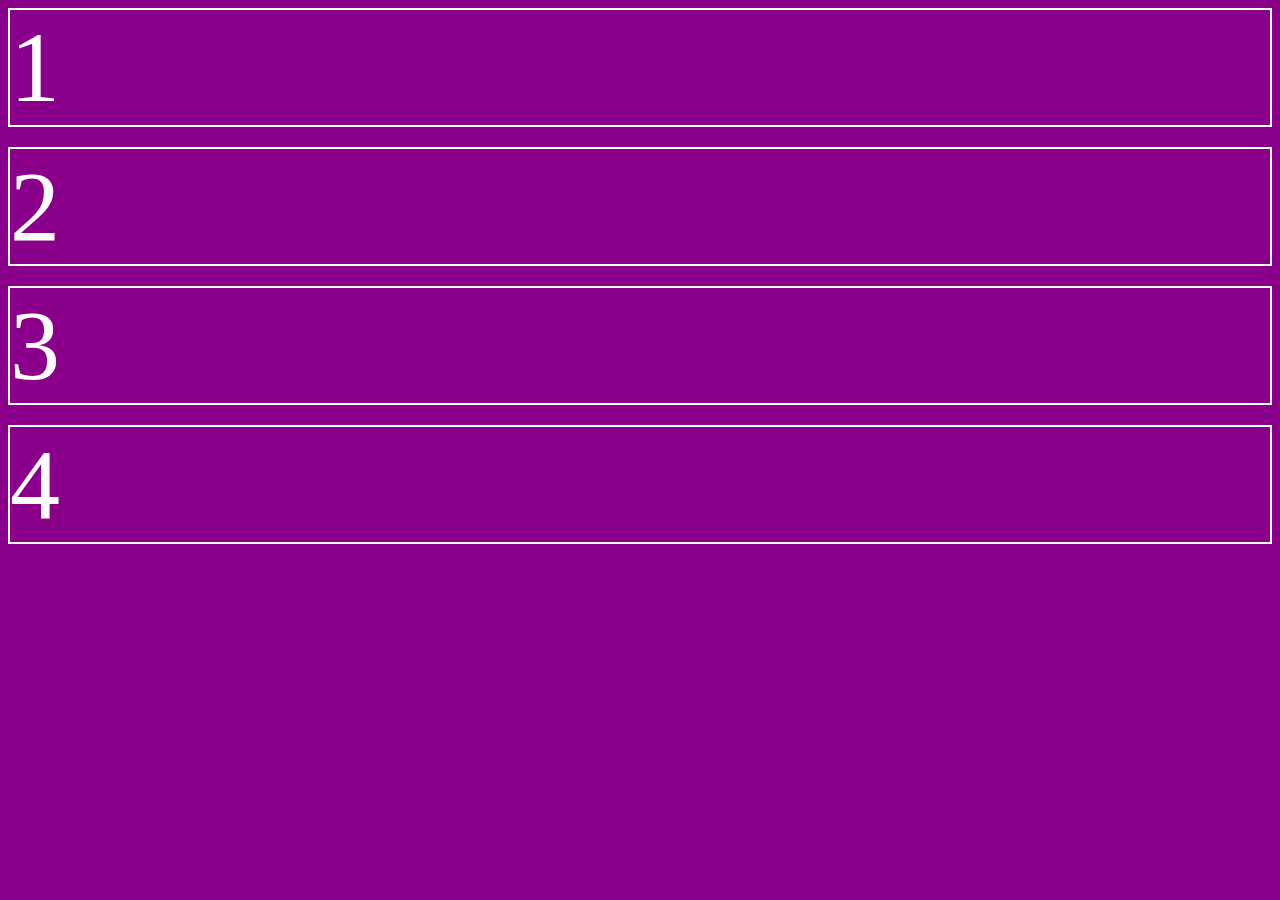
<file: flex.html>
<!DOCTYPE html>
<html lang="en">
<head>
    <meta charset="UTF-8">
    <meta name="viewport" content="width=device-width, initial-scale=1.0">
    <title>Flex</title>
    <link rel="stylesheet" href="flex.css">
</head>
<body>
    <div>1</div>
    <div>2</div>
    <div>3</div>
    <div>4</div>
</body>
</html>
</file>
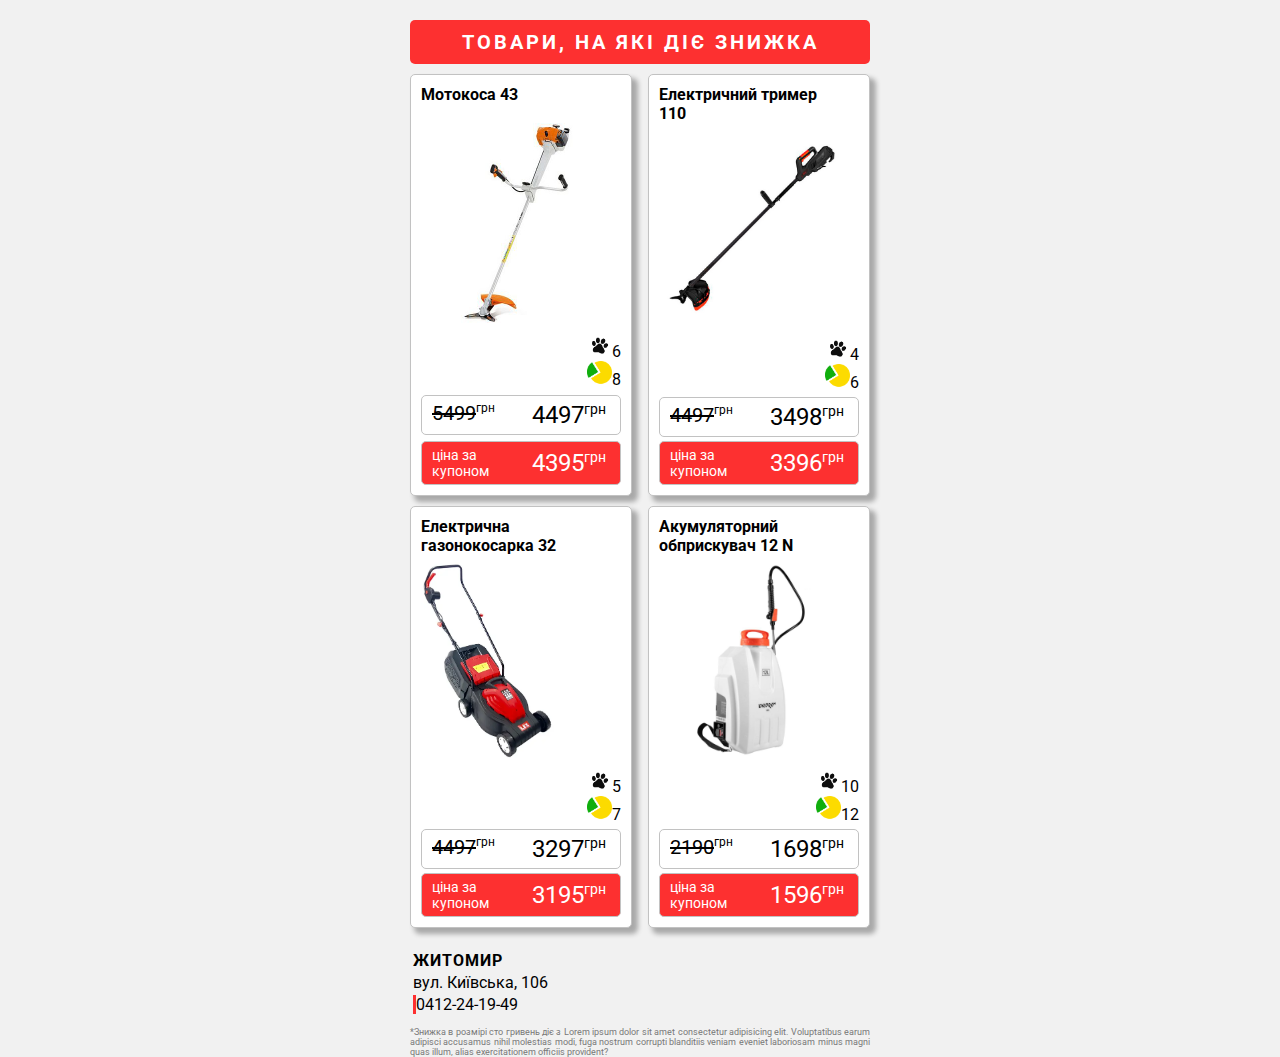
<file: market.html>
<!DOCTYPE html>
<html lang="en">
<head>
    <meta charset="UTF-8">
    <meta name="viewport" content="width=device-width, initial-scale=1.0">
    <title>Market</title>
    <link rel="stylesheet" href="market.css">
</head>
<body>
    <content>
        <div class="title">Товари, на які діє знижка</div>
        <div id="items" class="items"></div> 
        <div class="contacts">
            <p>ЖИТОМИР</p>
            <p>вул. Київська, 106</p>
            <p>0412-24-19-49</p>
        </div>
        <div class="info">*Знижка в розмірі сто гривень діє з Lorem ipsum dolor sit amet consectetur adipisicing elit. Voluptatibus earum adipisci accusamus nihil molestias modi, fuga nostrum corrupti blanditiis veniam eveniet laboriosam minus magni quas illum, alias exercitationem officiis provident?</div>
    </content>
    <script src="market.js"></script>
</body>
</html>
</file>
<file: flex.css>
body{
    background-color:darkmagenta;
    display: flex;
    flex-direction: column;
    justify-content: flex-end;
    gap: 20px;
}
div{
    border: 2px solid white;
    color:white;
    font-size: 100px;
}
</file>
<file: market.css>
@import url('https://fonts.googleapis.com/css?family=Roboto:ital,wght@0,100;0,300;0,400;0,500;0,700;0,900;1, 100;1,300;1,400;1,500;1,700;1,900&display=swap');

body {
    margin: 0;
    padding: 0;
    box-sizing: border-box;
    font-family: Roboto;
    background-color: #f1f1f1;
    display: flex;
    justify-content: center;
}

content {
    width: 460px;
    display: flex;
    flex-direction: column;
    justify-content: center;
    gap: 10px;
}

/*div {
    border: 1px solid gray;
}*/

.title {
    width: auto;
    padding: 10px;
    margin-top: 20px;
    background: rgb(253, 48, 48);
    border-radius: 5px;
    box-shadow: 0 4px 8px 0 rgba(0, 0, 0, 0.2), 0 6px 20px 0 Irgba(0, 0, 0, 0.19);
    color: white;
    text-transform: uppercase;
    font-size: 20px;
    text-align: center;
    font-weight: bold;
    letter-spacing: 3px;
}

.items {
    display: flex;
    flex-wrap: wrap;
    justify-content: space-between;
}

.item {
    min-width: 200px;
    min-height: 400px;
    margin-bottom: 10px;
    padding: 10px;
    background-color: #ffffff;
    border: 1px solid rgb(194, 194, 194);
    border-radius: 5px;
    box-shadow: 5px 5px 5px 1px rgba(0, 0, 0, 0.3);
    display: flex;
    flex-direction: column;
    justify-content: space-between;
}
.item-title{
    font-weight: bold;
    max-width: 180px;
    min-height:32px;
}
.item-image{
    height: 200px;
}
.parts-pay{
    display: flex;
    flex-direction: column;
    align-items: flex-end;
    justify-content: center;
}
.parts-pay img{
    height: 24px;
}
.price{
    border: 1px solid rgb(194, 194, 194);
    border-radius: 5px;
    padding: 5px 10px;
    display: flex;
}
.price div:first-child{
    width: 100px;
    font-size: 20px;
}
.price div:first-child span{
    text-decoration-line: line-through;
}
.price div:first-child sup{
    font-size: 12px;
}
.price div:last-child{
    font-size: 24px;
}
.price div:last-child sup{
    font-size: 14px;
}
.bonus{
    background: rgb(253, 48, 48);
    color: white;
    border-radius: 5px;
    display: flex;
    align-items: center;
}
.bonus div:first-child{
    width: 100px;
    font-size: 14px;
}
.bonus div:last-child{
    font-size: 24px;
}
.bonus div:last-child sup{
    font-size: 14px;
}
.contacts p {
    margin: 3px;
}

.contacts p:first-child {
    font-weight: bold;
    letter-spacing: 1px;
}

.contacts p:last-child {
    border-left: 3px solid rgb(253, 48, 48);
}

.info {
    font-size: 9px;
    text-align: justify;
    color: rgb(120, 120, 120);
}
</file>
